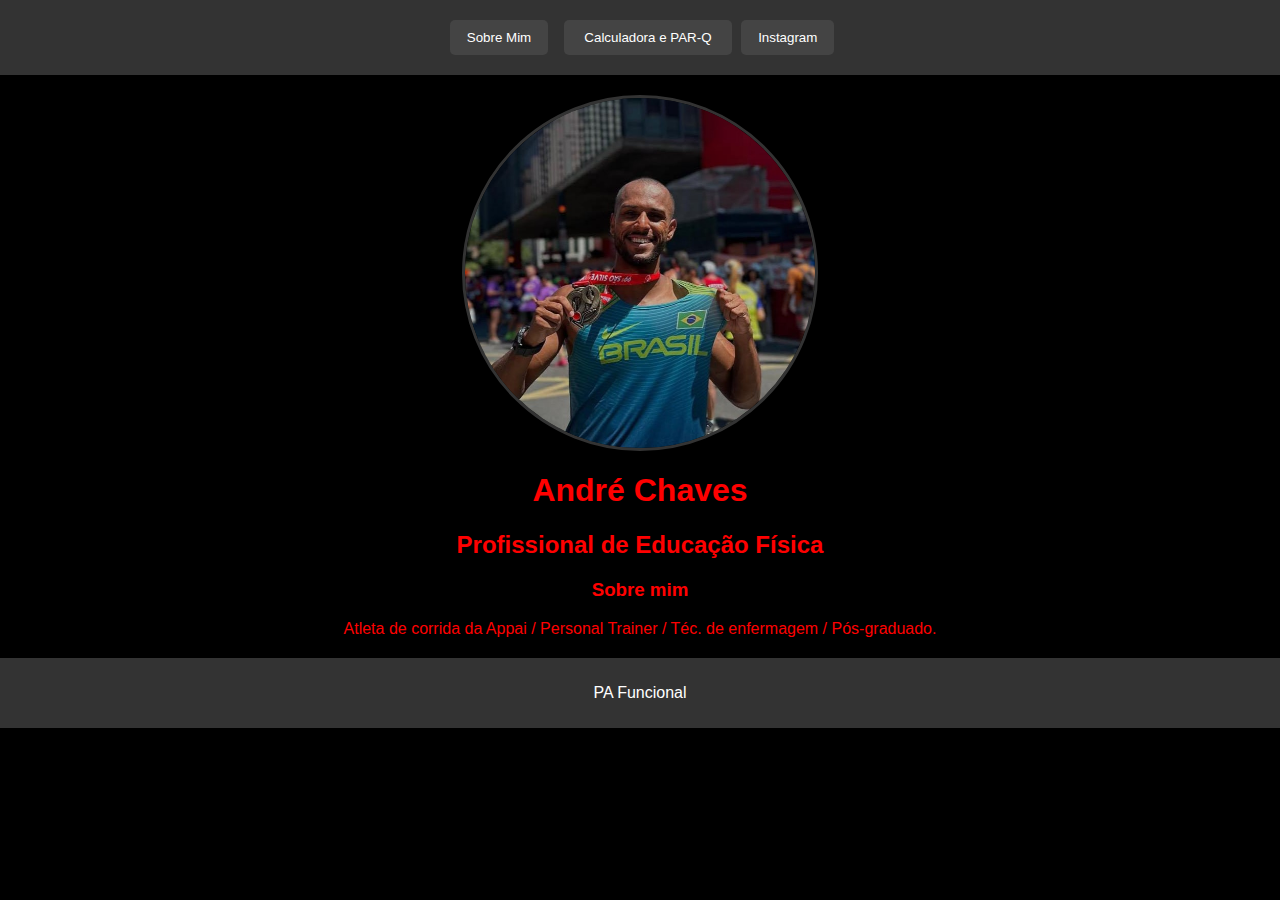
<file: index.html>
<!DOCTYPE html>
<html lang="pt-br">
<head>
    <meta charset="UTF-8">
    <meta name="viewport" content="width=device-width, initial-scale=1.0">
    <title>PA Funcional</title>
    <link rel="stylesheet" href="index.css">
    <link rel="stylesheet" href="button.css">
    <style>
        body {
            font-family: Arial, sans-serif;
            margin: 0;
            padding: 0;
        }

        nav {
            background-color: #333;
            padding: 10px 0;
        }

        nav ul {
            list-style-type: none;
            margin: 0;
            padding: 0;
            display: flex;
            justify-content: center;
        }

        nav ul li {
            margin: 0 10px;
        }

        nav ul li a {
            text-decoration: none;
            color: white;
        }

        nav ul li button {
            background-color: #444;
            border: none;
            padding: 10px 15px;
            color: white;
            border-radius: 5px;
        }

        nav ul li button:hover {
            background-color: #555;
        }

        header .center {
            text-align: center;
            margin: 20px 0;
        }

        header .center img {
            width: 350px; /* Tamanho ajustado */
            height: 350px; /* Tamanho ajustado */
            border-radius: 50%; /* Formato redondo */
            object-fit: cover; /* Ajusta o conteúdo para caber no círculo */
            display: block;
            margin: 0 auto; /* Centraliza a imagem */
            border: 3px solid #333; /* Borda opcional */
        }

        footer {
            background-color: #333;
            color: white;
            text-align: center;
            padding: 10px 0;
            margin-top: 20px;
        }

        @media (max-width: 768px) {
            nav ul {
                flex-direction: column;
                align-items: center;
            }

            nav ul li {
                margin: 10px 0;
            }
        }

        @media (max-width: 480px) {
            h1 {
                font-size: 1.5em;
            }

            h2 {
                font-size: 1.2em;
            }

            p {
                font-size: 1em;
            }
        }
    </style>
</head>
<body>
   <nav>
       <ul>
           <li>
               <button>
                   <a href="index.html">Sobre Mim</a>
               </button>
           </li>
           <li>
               <button>
                   <a href="Calculadora.html">Calculadora e PAR-Q</a>
               </button>
           </li>
           <li> 
               <button>
                   <a href="https://www.instagram.com/andre_storm17/">Instagram</a>
               </button>
           </li>
       </ul>
   </nav> 
   <header>
       <div class="center">
           <img src="./img/WhatsApp Image 2025-01-13 at 14.25.47.jpeg" alt="Foto de André Chaves">
       </div>
       <div class="center">
           <h1>André Chaves</h1>
           <h2>Profissional de Educação Física</h2>
       </div>
   </header>
   <main>
       <section>
           <div class="center">
               <h3>Sobre mim</h3>
               <p>
                   Atleta de corrida da Appai / Personal Trainer / Téc. de enfermagem / Pós-graduado.
               </p>
           </div>
       </section>    
   </main>
   <footer>
       <p>PA Funcional</p>
   </footer>
</body>
</html>
</file>
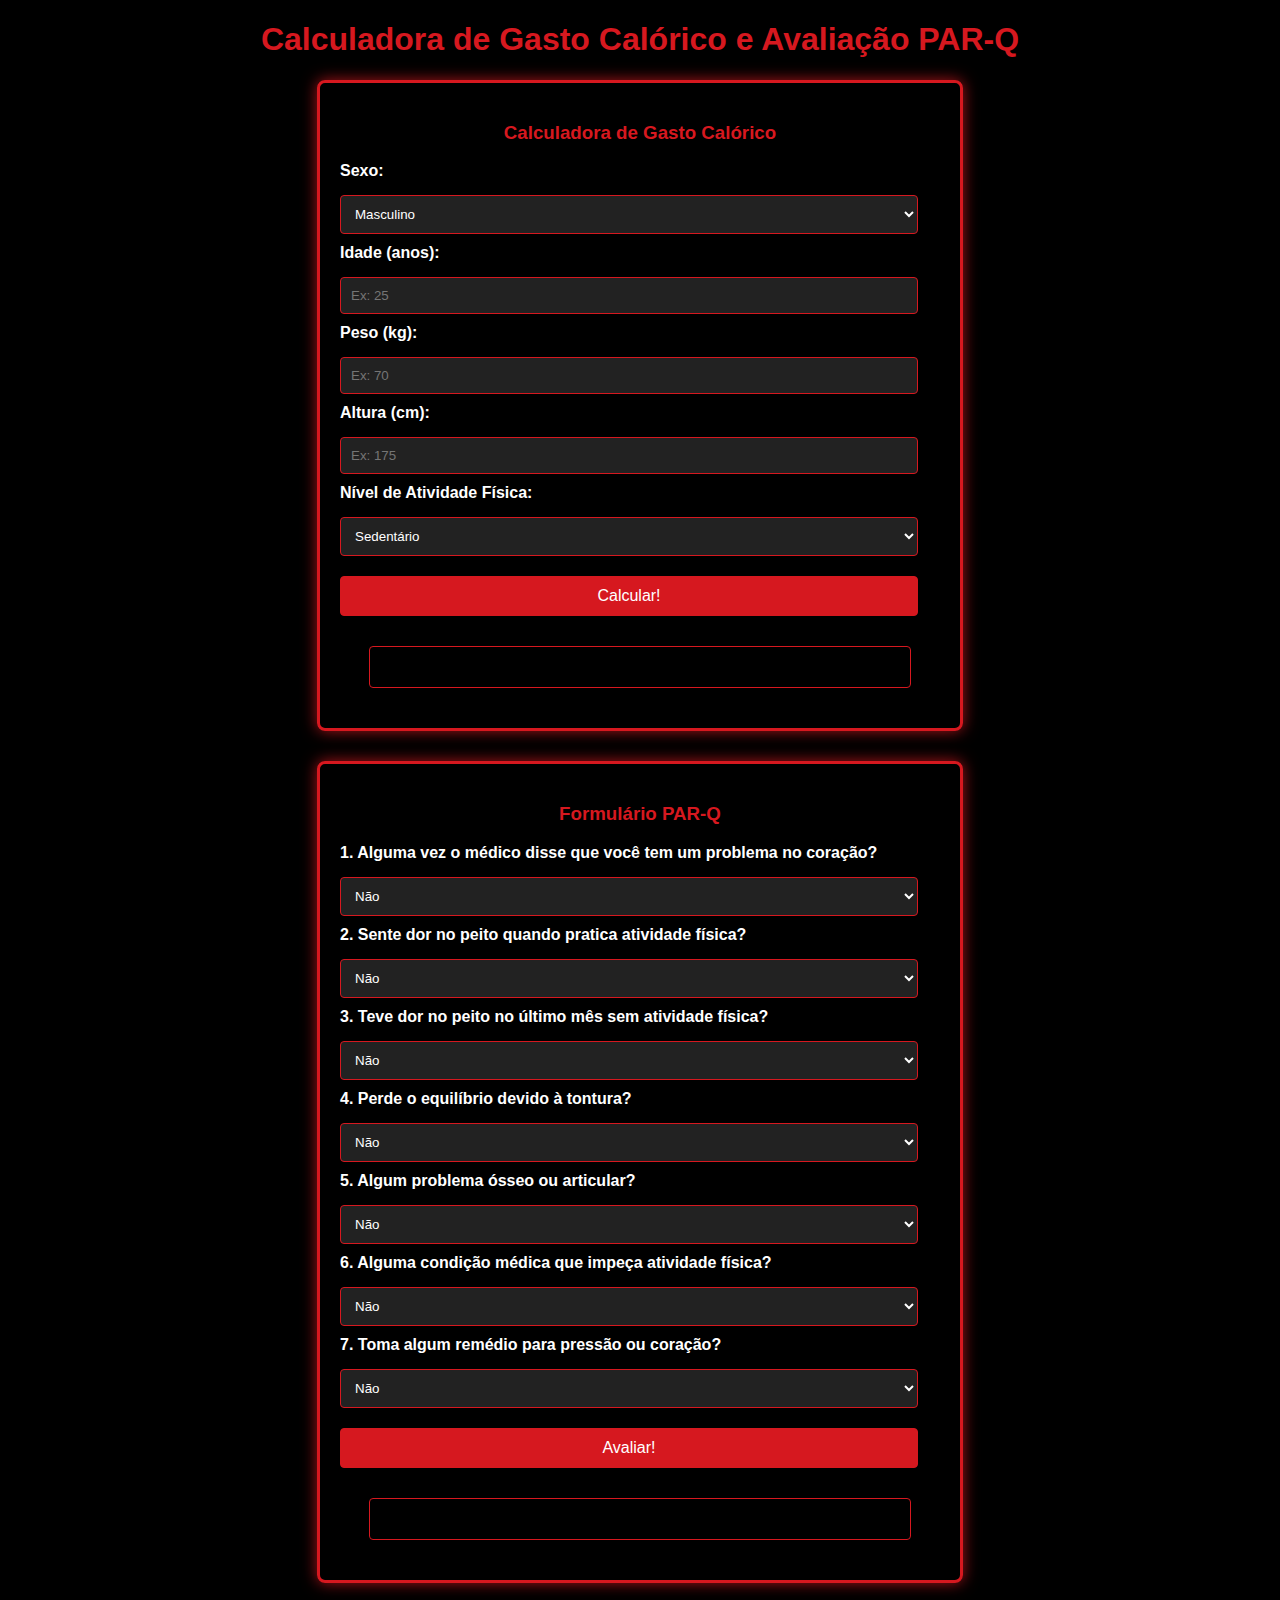
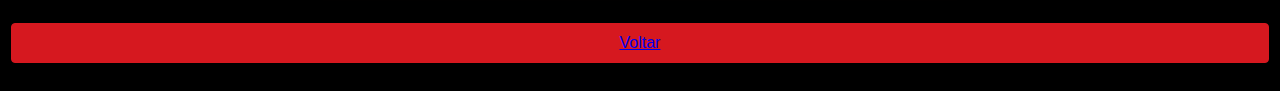
<file: Calculadora.html>
<!DOCTYPE html>
<html lang="pt-br">
<head>
    <meta charset="UTF-8">
    <meta name="viewport" content="width=device-width, initial-scale=1.0">
    <title>Calculadora de Gasto Calórico e Avaliação PAR-Q</title>
    <style>
        body {
            font-family: Arial, sans-serif;
            margin: 0;
            padding: 0;
            background: #000;
            color: #fff;
        }
        .container {
            max-width: 600px;
            margin: auto;
            padding: 20px;
            border: 3px solid #d6181f;
            border-radius: 8px;
            box-shadow: 0 0 15px rgba(214, 24, 31, 0.8);
            background-color: rgba(0, 0, 0, 0.9);
            margin-bottom: 30px;
        }
        h1, h3 {
            text-align: center;
            color: #d6181f;
        }
        label {
            display: block;
            margin-bottom: 5px;
            font-weight: bold;
            color: #fff;
        }
        input, select, button {
            width: calc(100% - 22px);
            padding: 10px;
            margin: 10px 0;
            border: 1px solid #d6181f;
            border-radius: 4px;
            background-color: #222;
            color: white;
            box-sizing: border-box;
        }
        button {
            background-color: #d6181f;
            color: white;
            font-size: 16px;
            cursor: pointer;
        }
        button:hover {
            background-color: #a41417;
        }
        .result {
            margin: 20px auto;
            padding: 20px;
            border: 1px solid #d6181f;
            background-color: rgba(0, 0, 0, 0.9);
            border-radius: 4px;
            text-align: center;
            max-width: 500px;
        }
        .result.green {
            color: #28a745;
        }
        .result.red {
            color: #dc3545;
        }
    </style>
</head>
<body>
    <h1>Calculadora de Gasto Calórico e Avaliação PAR-Q</h1>

    <!-- Calculadora de Gasto Calórico -->
    <div class="container">
        <h3>Calculadora de Gasto Calórico</h3>
        <form id="calorie-form">
            <label>Sexo:</label>
            <select id="sexo">
                <option value="masculino">Masculino</option>
                <option value="feminino">Feminino</option>
            </select>
            <label>Idade (anos):</label>
            <input type="number" id="idade" placeholder="Ex: 25" min="0">
            <label>Peso (kg):</label>
            <input type="number" id="peso" placeholder="Ex: 70" min="0">
            <label>Altura (cm):</label>
            <input type="number" id="altura" placeholder="Ex: 175" min="0">
            <label>Nível de Atividade Física:</label>
            <select id="atividade">
                <option value="1.2">Sedentário</option>
                <option value="1.375">Pouca atividade</option>
                <option value="1.55">Atividade moderada</option>
                <option value="1.725">Atividade intensa</option>
                <option value="1.9">Atividade muito intensa</option>
            </select>
            <button type="button" onclick="calcularGastoCalorico()">Calcular!</button>
        </form>
        <div class="result" id="calorie-result"></div>
    </div>

    <!-- Formulário PAR-Q -->
    <div class="container">
        <h3>Formulário PAR-Q</h3>
        <form id="parq-form">
            <label>1. Alguma vez o médico disse que você tem um problema no coração?</label>
            <select id="parq1">
                <option value="não">Não</option>
                <option value="sim">Sim</option>
            </select>
            <label>2. Sente dor no peito quando pratica atividade física?</label>
            <select id="parq2">
                <option value="não">Não</option>
                <option value="sim">Sim</option>
            </select>
            <label>3. Teve dor no peito no último mês sem atividade física?</label>
            <select id="parq3">
                <option value="não">Não</option>
                <option value="sim">Sim</option>
            </select>
            <label>4. Perde o equilíbrio devido à tontura?</label>
            <select id="parq4">
                <option value="não">Não</option>
                <option value="sim">Sim</option>
            </select>
            <label>5. Algum problema ósseo ou articular?</label>
            <select id="parq5">
                <option value="não">Não</option>
                <option value="sim">Sim</option>
            </select>
            <label>6. Alguma condição médica que impeça atividade física?</label>
            <select id="parq6">
                <option value="não">Não</option>
                <option value="sim">Sim</option>
            </select>
            <label>7. Toma algum remédio para pressão ou coração?</label>
            <select id="parq7">
                <option value="não">Não</option>
                <option value="sim">Sim</option>
            </select>
            <button type="button" onclick="avaliarParq()">Avaliar!</button>
        </form>
        <div class="result" id="parq-resultado"></div>
    </div>

    <script>
        function calcularGastoCalorico() {
            const sexo = document.getElementById('sexo').value;
            const idade = parseInt(document.getElementById('idade').value);
            const peso = parseFloat(document.getElementById('peso').value);
            const altura = parseFloat(document.getElementById('altura').value);
            const atividade = parseFloat(document.getElementById('atividade').value);

            if (isNaN(idade) || isNaN(peso) || isNaN(altura)) {
                alert("Por favor, preencha todos os campos corretamente.");
                return;
            }

            let tmb;
            if (sexo === "masculino") {
                tmb = 88.36 + (13.4 * peso) + (4.8 * altura) - (5.7 * idade);
            } else {
                tmb = 447.6 + (9.2 * peso) + (3.1 * altura) - (4.3 * idade);
            }

            const gastoCalorico = tmb * atividade;
            const imc = peso / ((altura / 100) ** 2);
            const pesoIdealMin = 18.5 * ((altura / 100) ** 2);
            const pesoIdealMax = 24.9 * ((altura / 100) ** 2);

            let classificacaoIMC;
            let riscos = "";
            if (imc < 18.5) {
                classificacaoIMC = "Abaixo do peso";
                riscos = "Riscos: Fadiga, baixa imunidade, problemas ósseos.";
            } else if (imc < 24.9) {
                classificacaoIMC = "Peso normal";
                riscos = "Riscos: Baixo (nível saudável).";
            } else if (imc < 29.9) {
                classificacaoIMC = "Sobrepeso";
                riscos = "Riscos: Aumento de pressão arterial, diabetes tipo 2.";
            } else if (imc < 34.9) {
                classificacaoIMC = "Obesidade Grau I";
                riscos = "Riscos: Doenças cardiovasculares, apneia do sono.";
            } else if (imc < 39.9) {
                classificacaoIMC = "Obesidade Grau II";
                riscos = "Riscos: Diabetes severo, problemas articulares.";
            } else {
                classificacaoIMC = "Obesidade Grau III";
                riscos = "Riscos: Alto risco de doenças fatais.";
            }

            document.getElementById('calorie-result').innerHTML = `
                <p><strong>Gasto Calórico Diário:</strong> ${gastoCalorico.toFixed(2)} kcal</p>
                <p><strong>IMC:</strong> ${imc.toFixed(2)} (${classificacaoIMC})</p>
                <p><strong>Peso Ideal:</strong> ${pesoIdealMin.toFixed(1)} kg - ${pesoIdealMax.toFixed(1)} kg</p>
                <p><strong>${riscos}</strong></p>
            `;
        }

        function avaliarParq() {
            const respostas = [
                document.getElementById('parq1').value,
                document.getElementById('parq2').value,
                document.getElementById('parq3').value,
                document.getElementById('parq4').value,
                document.getElementById('parq5').value,
                document.getElementById('parq6').value,
                document.getElementById('parq7').value
            ];

            const todosNao = respostas.every(resposta => resposta === "não");
            const todosSim = respostas.every(resposta => resposta === "sim");

            const resultado = document.getElementById('parq-resultado');
            if (todosNao) {
                resultado.innerHTML = "Você está <strong>Apto</strong> para atividades físicas!";
                resultado.className = "result green";
            } else if (todosSim) {
                resultado.innerHTML = "Você <strong>NÃO está Apto</strong> para atividades físicas sem consultar um médico.";
                resultado.className = "result red";
            } else {
                resultado.innerHTML = "Você <strong>NÃO está Apto</strong> para atividades físicas sem consultar um médico.";
                resultado.className = "result red";
            }
        }
    </script>
     <div class="center">
   <h3> 
    <button>
        <a href="index.html">Voltar</a>
    </button>


   </h4>
</div>
</body>
</html>
</file>
<file: index.css>
body {
    color: red;
    background-color: black;
    font-family: Arial, Helvetica, sans-serif;
}

ul {
    display: flex;
    justify-content: space-between;
    list-style-type: none;
    align-items: center;
    padding: 16px;
}

a {
    color: red;
    text-decoration: none;
}

img {
    width: 350px;
    border-radius: 50%; /* Faz a imagem ficar redonda */
}

.center {
    text-align: center;
}

h1, h2, h3, h4 {
    color: red;
    text-align: center; /* Centraliza todos os cabeçalhos */
}

footer {
    background-color: #333;
    color: white;
    text-align: center;
    padding: 10px 0;
    margin-top: 20px;
}
</file>
<file: button.css>
button {
    width: calc(110% - 5px);
            padding: 20px;
            margin: 10px 0;
            border: 3px solid #d6181f;
            border-radius: 9px;
            background-color: #222;
            color: white;
            box-sizing: border-box;
}
</file>
